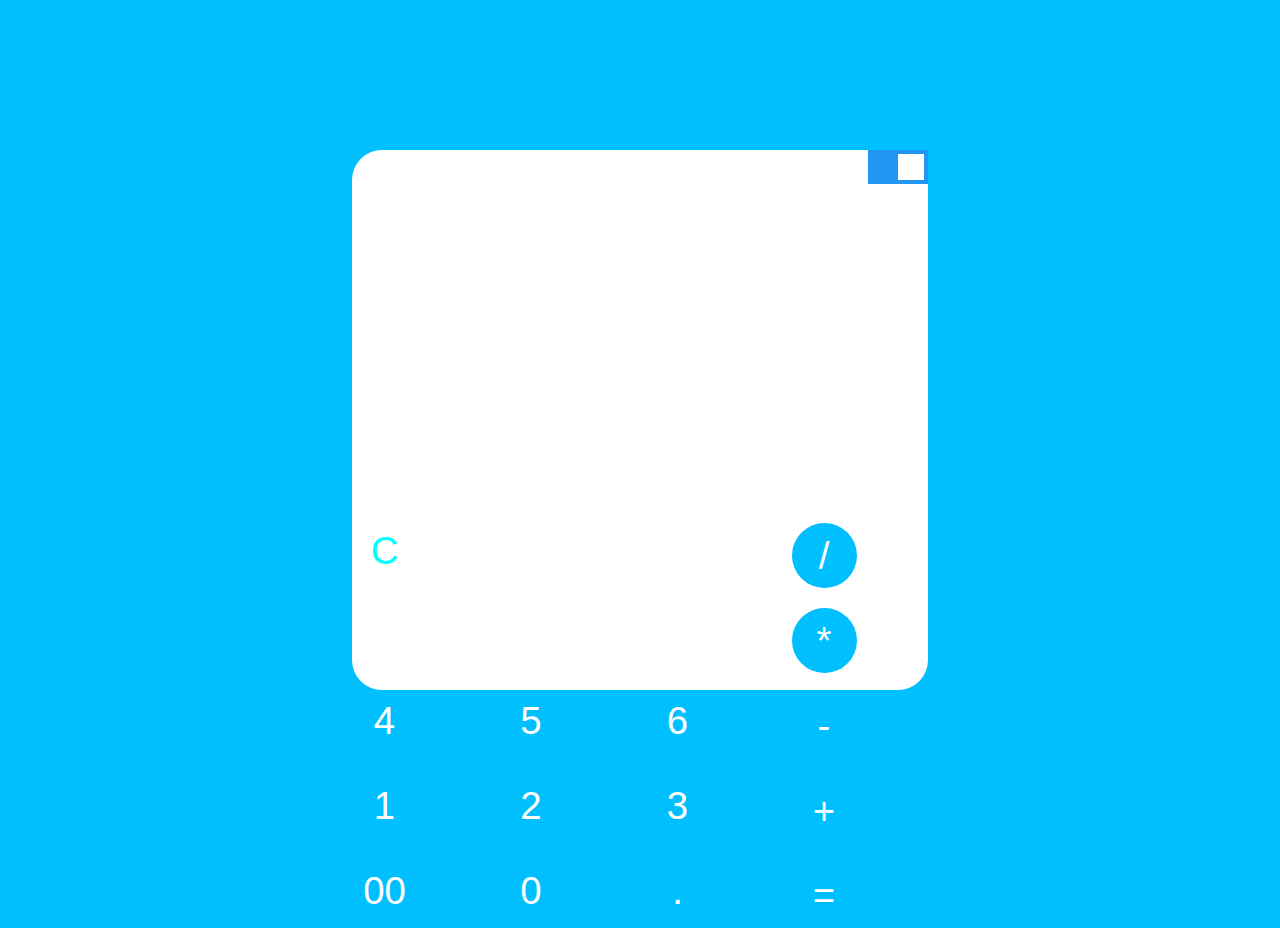
<file: Lesson 1.2 (Calculator)/index.htm>
<!DOCTYPE html>
<html lang="en">
  <head>
    <meta charset="UTF-8" />
    <meta name="viewport" content="width=device-width, initial-scale=1.0" />
    <title>Document</title>
    <link rel="stylesheet" href="style.css" />
  </head>
  <body>
    <div class="light-theme" id="calculator">
      <section id="salam">
        <label class="switch">
          <input
            onclick="themeSwitch()"
            id="theme-toggle"
            type="checkbox"
            checked
          />
          <span class="slider round"></span>
        </label>
      </section>

      <div class="calc-text">
        <p name="user-input" id="user-input">0</p>
      </div>

      <div class="calc-keys">
        <button type="button" id="cKey" class="operation-keys">C</button>
        <button type="button" class="operation-keys"> % </button>
        <button type="button" class="operation-keys"> <= </button>
        <button class="operation-keys right">/</button>
        <button type="button" class="numbers">7</button>
        <button type="button" class="numbers">8</button>
        <button type="button" class="numbers">9</button>
        <button class="operation-keys right">*</button>
        <button type="button" class="numbers">4</button>
        <button type="button" class="numbers">5</button>
        <button type="button" class="numbers">6</button>
        <button class="operation-keys right">-</button>
        <button type="button" class="numbers">1</button>
        <button type="button" class="numbers">2</button>
        <button type="button" class="numbers">3</button>
        <button class="operation-keys right">+</button>
        <button type="button" class="key-zero numbers">00</button>
        <button type="button" class="key-zero numbers">0</button>
        <button type="button" class="numbers">.</button>
        <button class="operation-keys right">=</button>
      </div>
    </div>

    <script src="index.js"></script>
  </body>
</html>
</file>
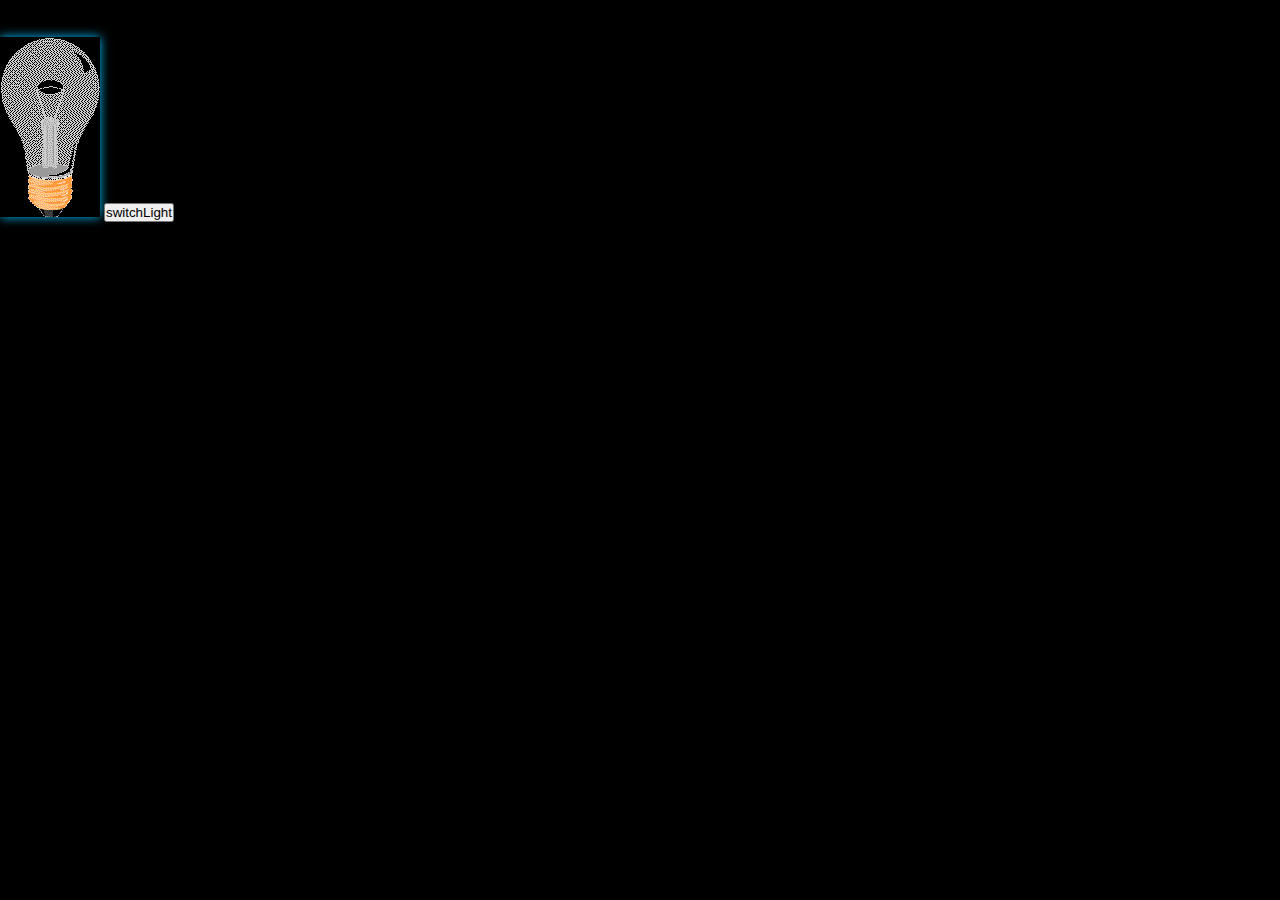
<file: Lesson 1/index.htm>
<!DOCTYPE html>
<html lang="en">
<head>
    <meta charset="UTF-8">
    <meta name="viewport" content="width=device-width, initial-scale=1.0">
    <title>Document</title>
    <link rel="stylesheet" href="style.css">
</head>
<body>
    <h1 id="header">I'm great</h1>

    <!-- <h1 onclick="appleCall()">Apple</h1>
    <h1 onclick="mangoCall()">Mango</h1>
    <h1 onclick="pineAppleCall()">Pinapple</h1> -->
    



    <!-- <button id="Apple" onclick="CallFruit(id)">Apple</button>
    <button id="Mango"  onclick="CallFruit(id)">Mango</button>
    <button id="Orange" onclick="CallFruit(id)">Orange</button> -->




    <section>
        <img class="light-mode" id="myImg" src="assets/pic_bulboff.gif" alt="">
        <button  id="switchLight" onclick="Switch()">switchLight</button>
    </section>

    <script src="index.js"></script>
</body>
</html>
</file>
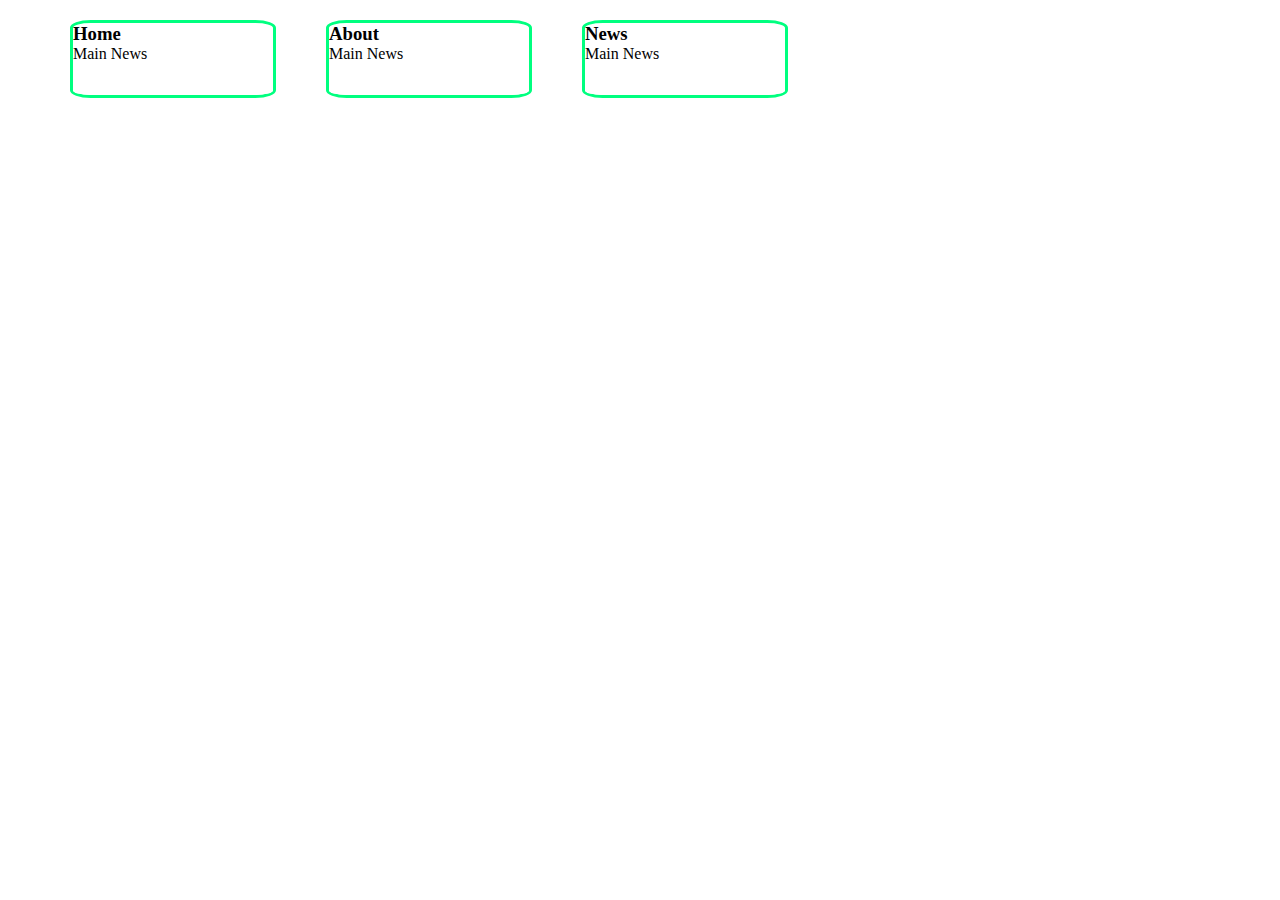
<file: Lesson 11/index.htm>
<!DOCTYPE html>
<html lang="en">
<head>
    <meta charset="UTF-8">
    <meta name="viewport" content="width=device-width, initial-scale=1.0">
    <title>Document</title>
    <link rel="stylesheet" href="style.css">
</head>
<body>

    <section id="container">
        <section class="item">
            <h3>Home</h3>
            <ul id="first-ul">
                <li id="first-li">
                    Main News 
                </li>
                <li>
                    VIP Client
                </li>
                <li>
                    NBA Latest
                </li>
                <li>
                    Programming With Techs
                </li>
            </ul>

        </section>
        <section class="item">
            <h3>About</h3>
            <ul id="first-ul">
                <li id="second-li">
                    Main News 
                </li>
                <li>
                    VIP Client
                </li>
                <li>
                    NBA Latest
                </li>
                <li>
                    Programming With Techs
                </li>
            </ul>

        </section>
        <section class="item">
            <h3>News</h3>
            <ul id="first-ul">
                <li id="third-li">
                    Main News 
                </li>
                <li>
                    VIP Client
                </li>
                <li>
                    NBA Latest
                </li>
                <li>
                    Programming With Techs
                </li>
            </ul>

        </section>
    </section>


    <script src="https://ajax.googleapis.com/ajax/libs/jquery/3.7.1/jquery.min.js"></script>
    <script src="app.js"></script>
</body>
</html>
</file>
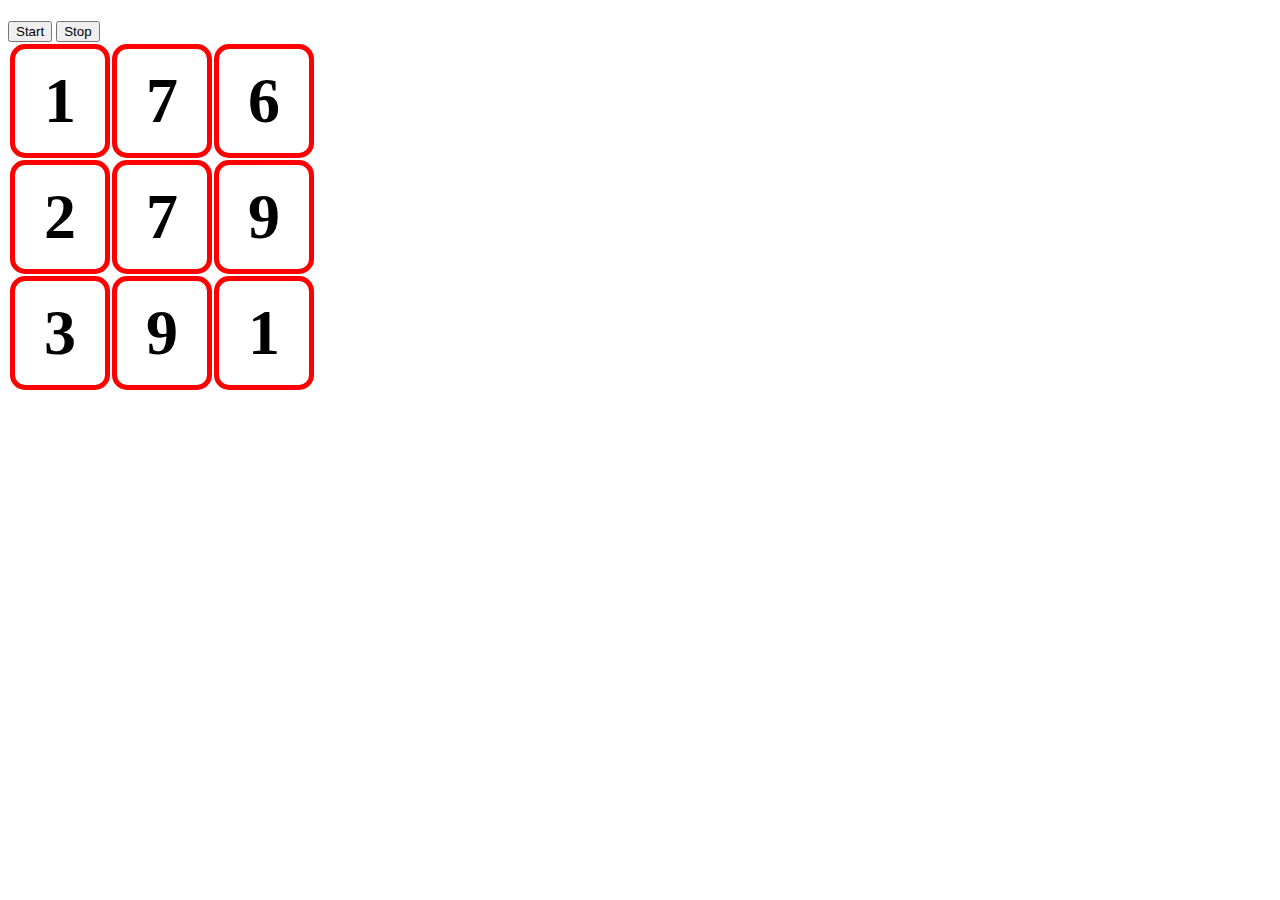
<file: Lesson 2/index.html>
<!DOCTYPE html>
<html lang="en">
  <head>
    <meta charset="UTF-8" />
    <meta name="viewport" content="width=, initial-scale=1.0" />
    <title>Document</title>
    <link rel="stylesheet" href="style.css" />
  </head>
  <body>
    <!-- <ul class="myList">

    </ul> -->


    <h1 id="myTitle">

    </h1>

    <section>
        <button onclick="Start()">Start</button>
        <button onclick="Stop()">Stop</button>
    </section>



    <table id="mytable"></table>




    
    <script src="index.js"></script>
  </body>
</html>
</file>
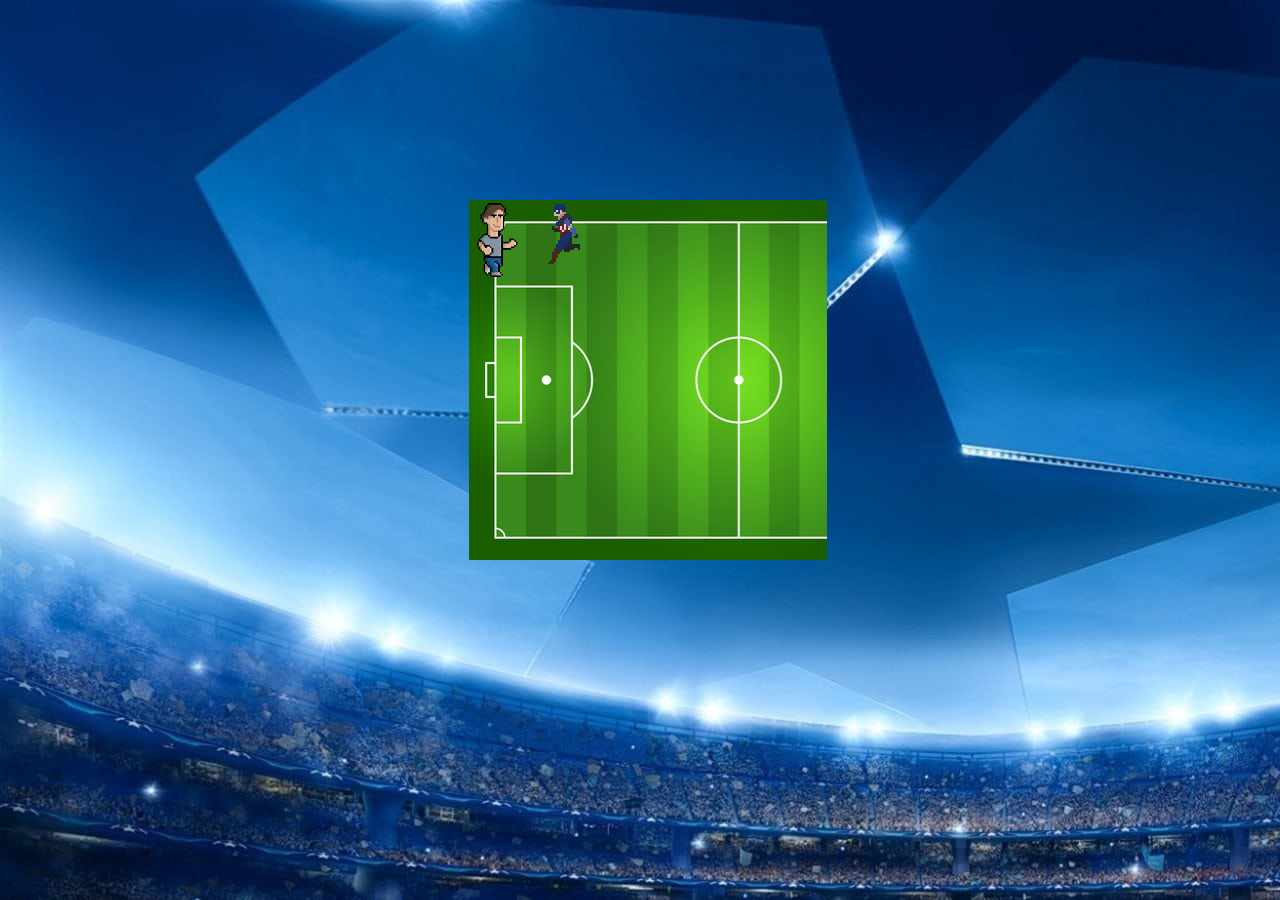
<file: Lesson 3.2 (Football game)/index.htm>
<!DOCTYPE html>
<html lang="en">
<head>
    <meta charset="UTF-8">
    <meta name="viewport" content="width=device-width, initial-scale=1.0">
    <title>Document</title>
    <link rel="stylesheet" href="style.css">
</head>
<body>

    <section id = "area">

        <div id="player1">
            <img id="player1" src="assets/animated-man-running.gif" alt="">

        </div>

        <div id="player2">
            
            <img id="player2" src="assets/captain-america-running.gif" alt="">
        </div>



    </section>





    <script src="index.js"></script>
</body>
</html>
</file>
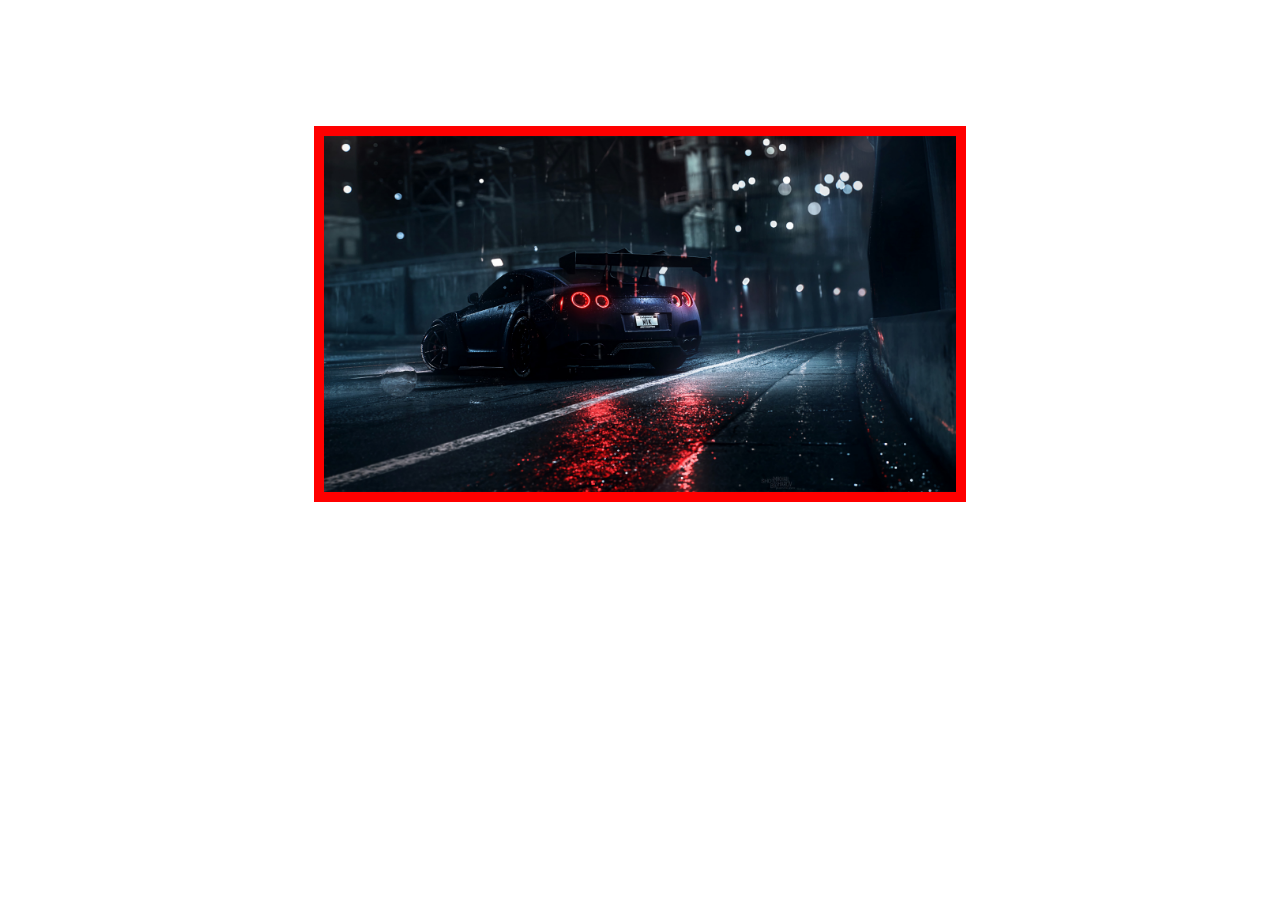
<file: Lesson 4.2/index.htm>
<!DOCTYPE html>
<html lang="en">
<head>
    <meta charset="UTF-8">
    <meta name="viewport" content="width=device-width, initial-scale=1.0">
    <title>Document</title>
    <link rel="stylesheet" href="style.css">
</head>
<body>
    <section class="container">
        <img src="assets/1.jpg" alt="" id="myimg">
        <img src="assets/2.jpg" alt="">
        <img src="assets/3.jpg" alt="">
        <img src="assets/4.jpg" alt="">
    </section>




    <script src="index.js"></script>
</body>
</html>
</file>
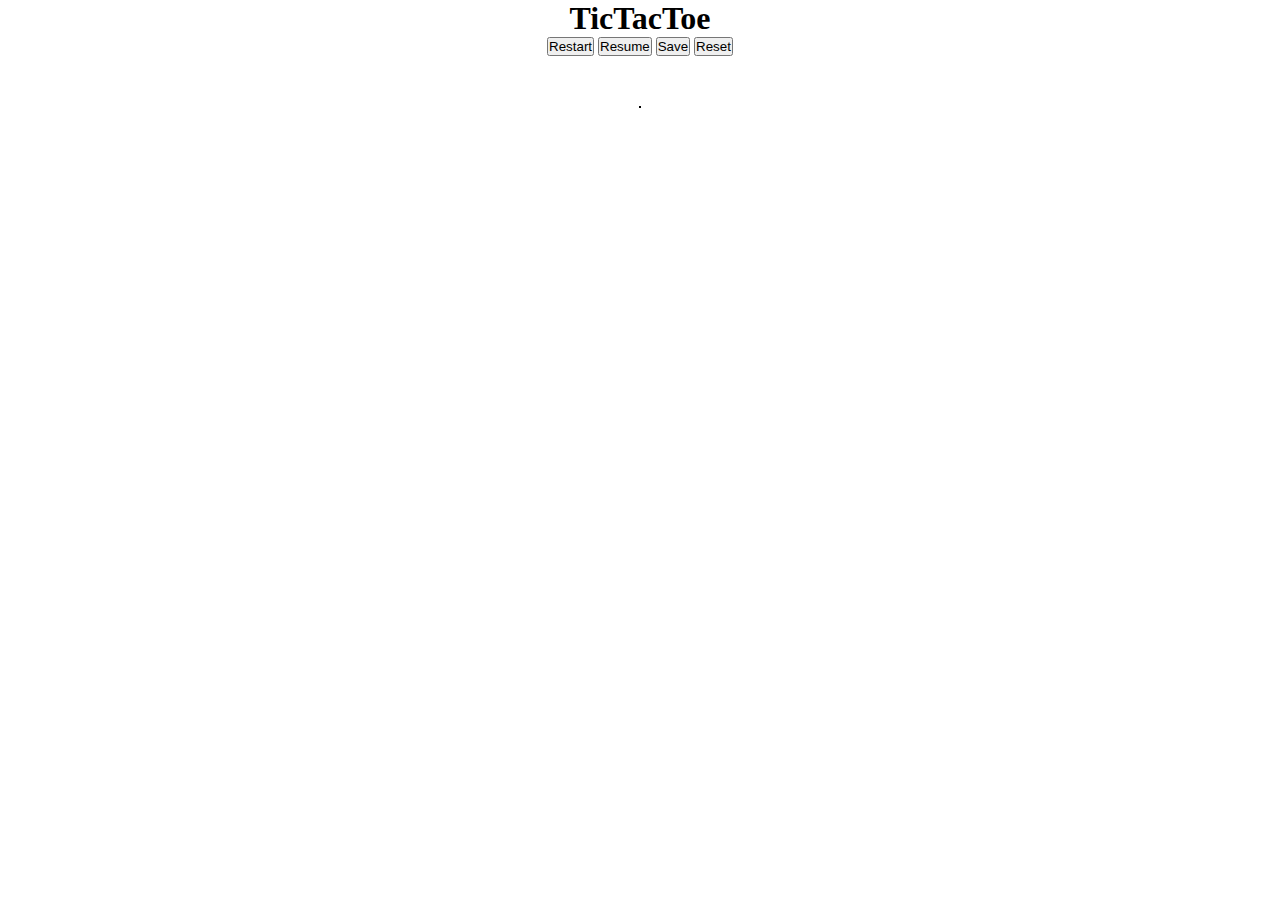
<file: Lesson 5.2 (TictacToe)/index.htm>
<!DOCTYPE html>
<html lang="en">
<head>
    <meta charset="UTF-8">
    <meta name="viewport" content="width=device-width, initial-scale=1.0">
    <title>Document</title>
    <link rel="stylesheet" href="style.css">
</head>
<body>
    
    <h1>TicTacToe</h1>
    <h1 style="color: red;" id="turn"></h1>
    <h1 style="color: blue;" id="info"></h1>


    <section>
        <button onclick="StartGame()">Restart</button>
        <button onclick="ResumeGame()">Resume</button>
        <button onclick="SaveGame()">Save</button>
        <button onclick="ResetGame()">Reset</button>
    </section>


    <table id="gameTable">
        
    </table>

    <script src="index.js"></script>
</body>
</html>
</file>
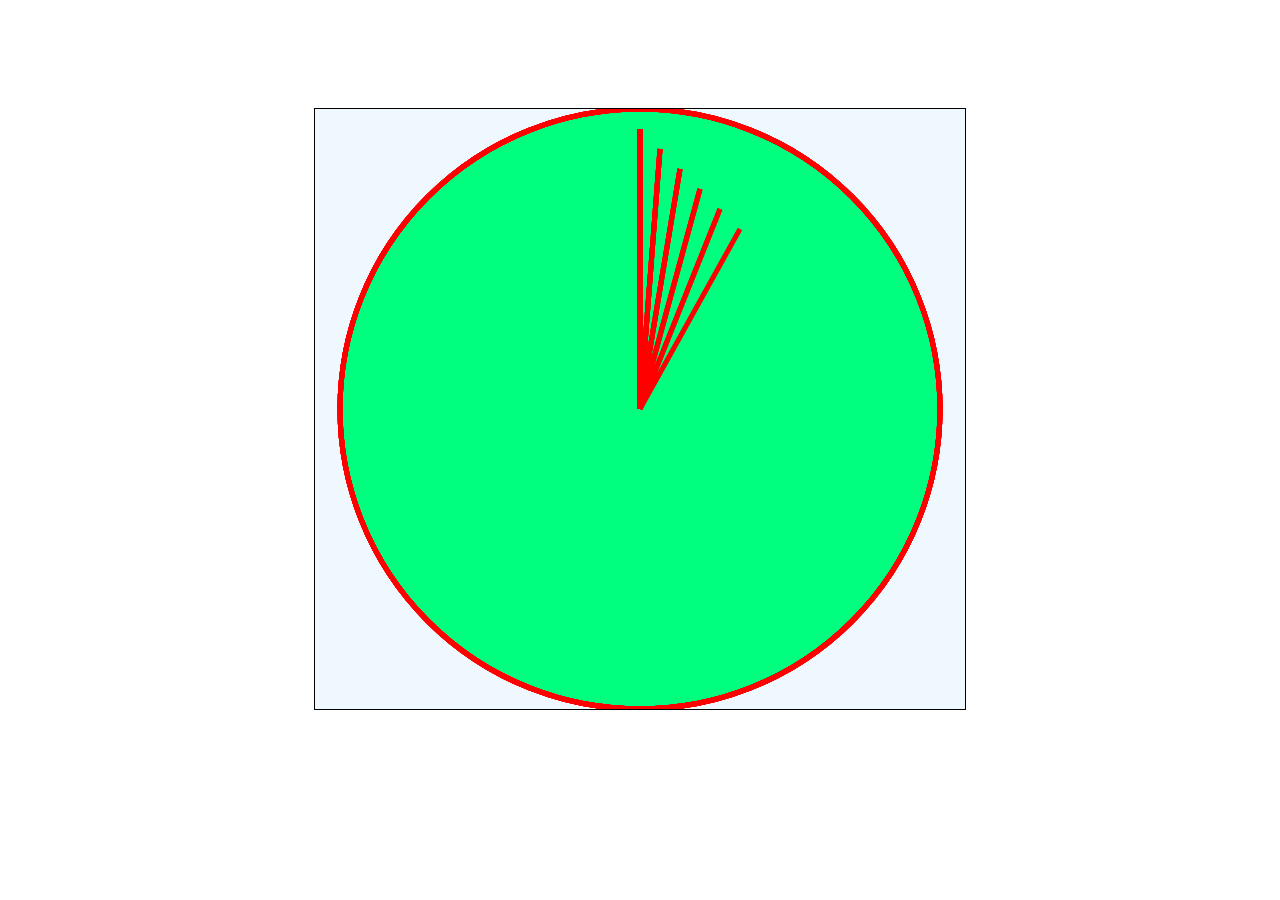
<file: Lesson 6/index.htm>
<!DOCTYPE html>
<html lang="en">
<head>
    <meta charset="UTF-8">
    <meta name="viewport" content="width=device-width, initial-scale=1.0">
    <title>Document</title>
    <link rel="stylesheet" href="style.css">
</head>
<body>
    <canvas width="650" height="600" id="mycanvas"> </canvas>


    <script src="index.js"></script>
</body>
</html>
</file>
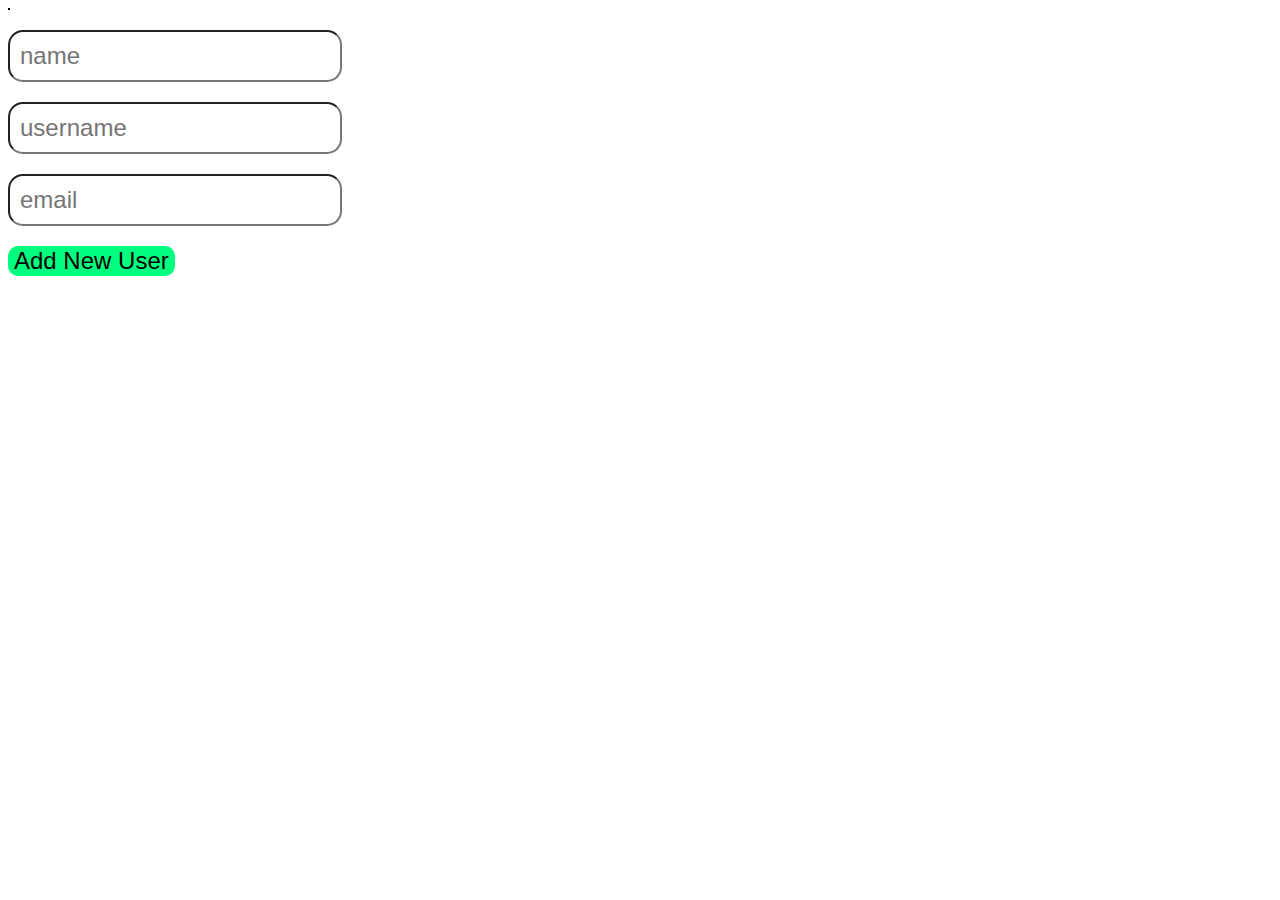
<file: Lesson 8/index.html>
<!DOCTYPE html>
<html lang="en">
  <head>
    <meta charset="UTF-8" />
    <meta name="viewport" content="width=device-width, initial-scale=1.0" />
    <title>Document</title>
    <link rel="stylesheet" href="style.css" />
  </head>
  <body>
    <table id="mytable"></table>

    <section id="container"></section>



    <section>
      <input type="text" name="name" id="name" placeholder="name" />
    </section>

    <section>
      <input type="text" name="username" id="username" placeholder="username" />
    </section>

    <section>
      <input type="text" name="email" id="email" placeholder="email" />
    </section>

    <section>
        <button onclick="AddRequest()">Add New User</button>
    </section>



    <script src="fetch.js"></script>
    <!-- <script src="app.js"></script> -->
  </body>
</html>
</file>
<file: Lesson 1.2 (Calculator)/style.css>
* {
  margin: 0;
  padding: 0;
  box-sizing: border-box;
}

body {
  background-color: deepskyblue;
}

.calculator {
  background-color: #475369;
  width: 45%;
  height: 60vh;
  margin: auto;
  margin-top: 150px;
  border-radius: 30px;
}

#salam {
  text-align: right;
}
.switch {
  position: relative;
  display: inline-block;
  width: 60px;
  height: 34px;
}

.light-theme {
  background-color: #fff;
  color: cyan;
  width: 45%;
  height: 60vh;
  margin: auto;
  margin-top: 150px;
  border-radius: 30px;
}

.dark-theme {
  background-color: #475369;
  color: #fff;
  width: 45%;
  height: 60vh;
  margin: auto;
  margin-top: 150px;
  border-radius: 30px;
}
.switch input {
  opacity: 0;
  width: 0;
  height: 0;
}

.slider {
  position: absolute;
  cursor: pointer;
  top: 0;
  left: 0;
  right: 0;
  bottom: 0;

  background-color: #ccc;
  -webkit-transition: 0.4s;
  transition: 0.4s;
}

.slider:before {
  position: absolute;
  content: "";
  height: 26px;
  width: 26px;
  left: 4px;
  bottom: 4px;
  background-color: white;
  -webkit-transition: 0.4s;
  transition: 0.4s;
}

input:checked + .slider {
  background-color: #2196f3;
}

input:focus + .slider {
  box-shadow: 0 0 1px #2196f3;
}

input:checked + .slider:before {
  -webkit-transform: translateX(26px);
  -ms-transform: translateX(26px);
  transform: translateX(26px);
}

.calc-text {
  margin-bottom: 20px;
  padding-left: 5px;
  background-color: transparent;
}

.calc-text p {
  width: 100%;
  font-size: 3.5rem;
  text-align: end;
  background: transparent;
  color: #fff;
  border: none;
  outline: none;
  word-wrap: break-word;
  word-break: break-all;
}

.calc-keys {
  margin-bottom: 0px;
  margin-top: 270px;

  border-radius: 0 0 30px 30px;

  width: 100%;
  height: 40vh;

  display: grid;
  grid-template-columns: repeat(4, 1fr);
  grid-row-gap: 15px;
  grid-column-gap: 10px;
  background-color: transparent;
}

button {
  background-color: transparent;
  color: #fff;
  font-size: 2.4em;
  border: none;
  cursor: pointer;
  height: 65px;
  width: 65px;
}

#cKey {
  color: aqua;
}


.right{
    margin-top: 5px;
    border-radius: 50px;
    background-color: deepskyblue;
}
</file>
<file: Lesson 1/style.css>
*{
    margin: 0;
    padding: 0;
    box-sizing: border-box;
}



.dark-mode{
    box-shadow: 0 0 10px white;
}


.light-mode{
    box-shadow: 0 0 10px deepskyblue;
}



body{
    background-color: black;
}
</file>
<file: Lesson 11/style.css>
*{
    margin: 0;
    padding: 0;
}

#container{
    display: flex;
    padding: 20px;
}

.item{
    margin-left: 50px;
    border-radius: 10%;
    width: 200px;
    border: 3px solid springgreen;
    background-color: white;
    z-index: 10;
    overflow: hidden;
}

p{
    height: 50px;
}

li{

    padding: 0;
    height: 50px;
    transition-property: margin-left,margin-top;
    transition-duration:1s;
    margin: 0;
}


ul{
    background-color: white;
    transition-property: margin-left,margin-top;
    transition-duration:1s;
    list-style: none;
    height: 50px;
    overflow: hidden;
}
</file>
<file: Lesson 2/style.css>
td{
    width: 100px;
    height: 100px;
    box-sizing: border-box;
    padding: 15px;
    border-radius: 15px;
    border: 5px solid red;
    font-size: 4em;
    font-weight: bold;
    text-align: center;
}
</file>
<file: Lesson 3.2 (Football game)/style.css>
body{
    background: url(assets/chamionsLeagueBackground.jpg) ;
    width: 100%;
    height: 100%;
}

#area{
    background: url(assets/area.jpg) no-repeat;
    width: 28%;
    height: 40vh;
    margin: auto;
    margin-top: 200px;




}

#player1{
    position: absolute;
   width: 50px;
}



#player2{
   position: absolute;
   right: 350px;
    width: 50px;
}
</file>
<file: Lesson 4.2/style.css>
.container{
    width: 50%;
    margin: auto;
    text-align: center;
    margin-top: 10%;
    position: relative;
    display: flex;
    overflow: hidden ;
    border: 10px solid red;
}

#myimg{

    margin-left: 0%;
}

img{
    width: 100%;
    transition-property: margin-left, border-radius;
    transition-duration: 1.5s;
    border-radius: 0%;
    
}
</file>
<file: Lesson 5.2 (TictacToe)/style.css>
*{
    margin: 0;
    padding: 0;
    box-sizing: border-box;
    text-align: center;
}


table{
    border: 0.5px solid black;
    margin: auto  ;
    margin-top: 50px;
}

td{
    font-size: 3em;
    font-weight: bold;
    width: 100px;
    height: 100px;
    border: 0.5px solid black;
    transition-property: background-color;
    transition-duration: 1s;
}


td:hover{
    background-color: deepskyblue;
    transition-property: background-color;
    transition-duration: 1s;
    cursor: pointer;
}
</file>
<file: Lesson 6/style.css>
body{
    text-align: center;
}

canvas{
    background-color: aliceblue;
    margin-top: 100px;
    border: 1px solid black;
}
</file>
<file: Lesson 8/style.css>
table{
    border: 1px solid black ;
}

td{
    border: 1px solid black;
}

input{
    font-size: 1.5em;
    border-radius: 15px;
    padding: 10px;
}

section{
    margin-bottom: 20px;
}

#deleteBtn{
    background-color: red;
}

button{
    font-size: 1.5em;
    border-radius: 10px;
    border: 0;
    background-color: springgreen;
}
</file>
